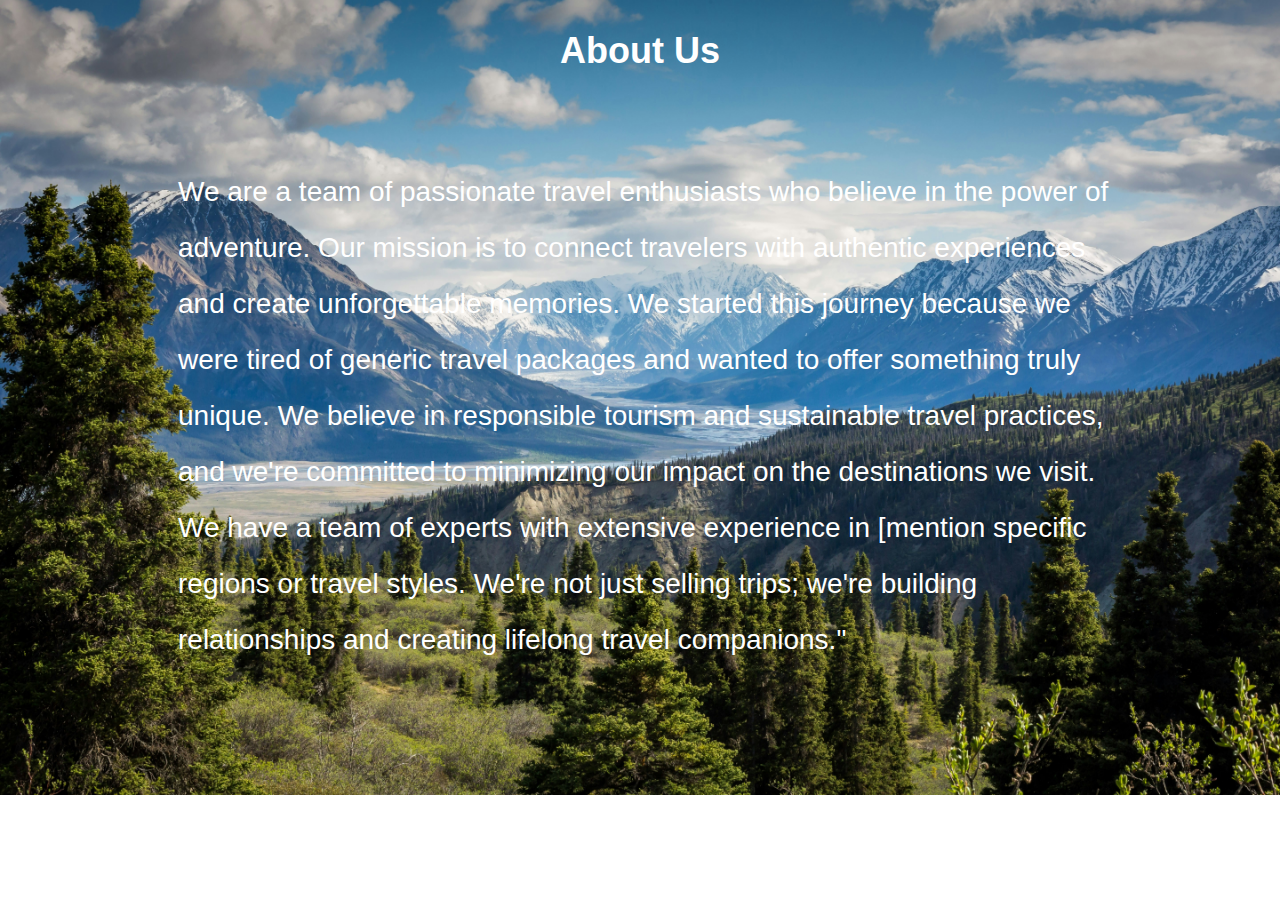
<file: about.html>
<!DOCTYPE html>
<html lang="en">
<head>
    <meta charset="UTF-8">
    <meta name="viewport" content="width=device-width, initial-scale=1.0">
    <title>About Us - journey</title>
    <style>
        body {
            font-family:"Montserrat", sans-serif;
            background-size: cover;
            margin: 0;
            padding: 0;
            display: flex;
            flex-direction: column;
            align-items: center;
          background:url(Images/kalen-emsley-Bkci_8qcdvQ-unsplash.jpg) no-repeat center center;
           background-size: cover;
            }
        .container {
            display: flex;
            align-items: center;
            justify-content: center;
            max-width: 80%;
            margin: auto;
            padding: 20px;
        }
        .text {
            flex: 1;
            padding: 20px;
            text-align: left;
            margin-left: 30px;
            color:#fff;
        }
        .image {
            flex: 1;
            text-align: right;
        }
        .image img {
            max-width: 100%;
            height: auto;
            border-radius: 10px;
           filter: brightness(70%); /* 100% is normal, lower is darker */
        }
        h1 {
            color: #fff;
            text-align: center;
            font-size: 36px;
            margin-top: 30px;
        }
     p{
        color:#fff;
        font-size: 28px;
        line-height: 2.0;
     }
    /* Tablet & Small Devices */
    @media (max-width: 768px) {
            .container {
                flex-direction: column-reverse;
                text-align: center;
                padding: 10px;
            }

            .text {
                text-align: center;
                margin: 0;
            }

            .image {
                text-align: center;
                margin-bottom: 20px;
            }

            h1 {
                font-size: 28px;
            }

            p {
                font-size: 14px;
            }
        }

        /* Mobile Devices */
        @media (max-width: 480px) {
            h1 {
                font-size: 24px;
                margin-top: 20px;
            }

            .container {
                flex-direction: column;
                padding: 10px;
                gap: 15px;
            }

            .text {
                text-align: center;
                padding:5px;
                word-spacing: normal;
            }

            .image {
                text-align: center;
            }

            p {
                font-size: 5px;
            }

            .image img {
                width: 100%;
            }
        }
    </style>
</head>
<body>

    <h1>About Us</h1>
    <div class="container">
        <div class="text">
            <p>We are a team of passionate travel enthusiasts who believe in the power of adventure. Our mission is to connect travelers with authentic experiences and
                 create unforgettable memories. We started this journey because we were tired of generic travel packages and wanted to offer something truly unique.
                  We believe in responsible tourism and sustainable travel practices, and we're committed to minimizing our impact on the destinations we visit.
                   We have a team of experts with extensive experience in [mention specific regions or travel styles.
                 We're not just selling trips; we're building relationships and creating lifelong travel companions." </p>
        </div>
    </div>

</body>
</html>
</file>
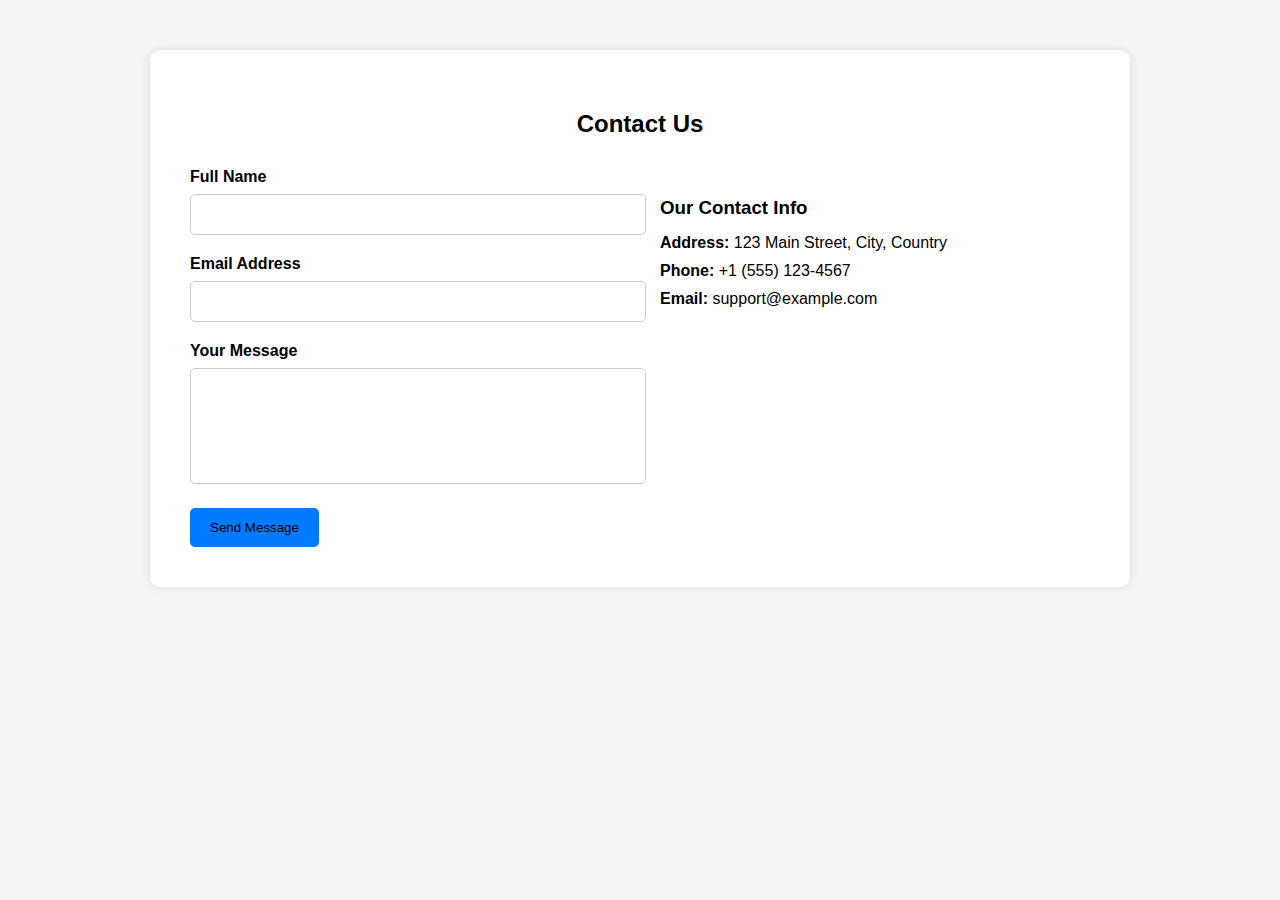
<file: contact.html>
<!DOCTYPE html>
<html lang="en">
<head>
  <meta charset="UTF-8" />
  <meta name="viewport" content="width=device-width, initial-scale=1.0"/>
  <title>Contact Us</title>
  <style>
    body {
      font-family:"Montserrat", sans-serif;
      background: #f4f4f4;
      margin: 0;
      padding: 0;

    }

    .container {
      max-width: 900px;
      margin: 50px auto;
      background: #fff;
      padding: 40px;
      border-radius: 10px;
      box-shadow: 0 0 10px rgba(0, 0, 0, 0.1);
    }

    h2 {
      text-align: center;
      margin-bottom: 30px;
    }

    .form-container {
      display: flex;
      flex-wrap: wrap;
      gap: 40px;
    }

    form {
      flex: 1;
    }

    .form-group {
      margin-bottom: 20px;
    }

    label {
      display: block;
      margin-bottom: 8px;
      font-weight: bold;
    }

    input, textarea {
      width: 100%;
      padding: 12px;
      border: 1px solid #ccc;
      border-radius: 5px;
      resize: none;
    }

    button {
      background: #007BFF;
      color: black;
      padding: 12px 20px;
      border: none;
      border-radius: 5px;
      cursor: pointer;
    }

    button:hover {
      background: #0056b3;
    }

    .contact-info {
      flex: 1;
      padding-top: 10px;
    }

    .contact-info h3 {
      margin-bottom: 15px;
    }

    .contact-info p {
      margin: 10px 0;
      font-size: 16px;
    }

    .message-sent {
      margin-top: 20px;
      padding: 10px;
      background-color: #d4edda;
      color: #155724;
      border: 1px solid #c3e6cb;
      border-radius: 5px;
      display: none;
    }

    @media (max-width: 768px) {
      .form-container {
        flex-direction: column;
      }
    }
  </style>
</head>
<body>

  <div class="container">
    <h2>Contact Us</h2>
    <div class="form-container">
      <form id="contactForm">
        <div class="form-group">
          <label for="fullname">Full Name</label>
          <input type="text" id="fullname" name="fullname" required />
        </div>

        <div class="form-group">
          <label for="email">Email Address</label>
          <input type="email" id="email" name="email" required />
        </div>

        <div class="form-group">
          <label for="message">Your Message</label>
          <textarea id="message" name="message" rows="6" required></textarea>
        </div>

        <button type="submit">Send Message</button>

        <div class="message-sent" id="successMessage">
          Message sent successfully!
        </div>
      </form>

      <div class="contact-info">
        <h3>Our Contact Info</h3>
        <p><strong>Address:</strong> 123 Main Street, City, Country</p>
        <p><strong>Phone:</strong> +1 (555) 123-4567</p>
        <p><strong>Email:</strong> support@example.com</p>
      </div>
    </div>
  </div>

  <script>
    const form = document.getElementById('contactForm');
    const successMessage = document.getElementById('successMessage');

    form.addEventListener('submit', function(event) {
      event.preventDefault(); // Stop actual form submission

      // Show the success message
      successMessage.style.display = 'block';

      // Clear the form
      form.reset();

      // Hide the message after 4 seconds
      setTimeout(() => {
        successMessage.style.display = 'none';
      }, 4000);
    });
  </script>

</body>
</html>
</file>
